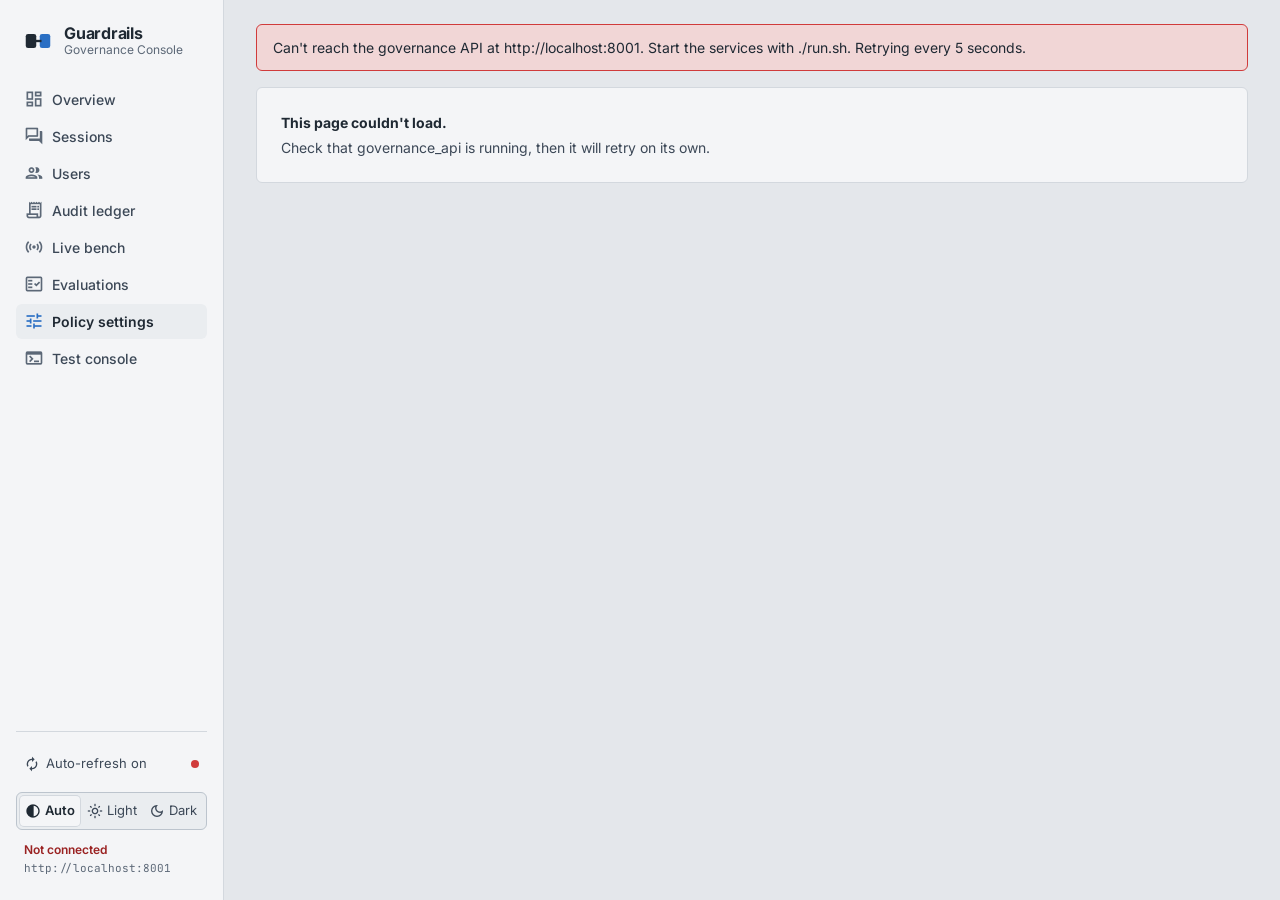
<file: dashboard/admin.html>
<!doctype html>
<html lang="en">
<head>
  <meta charset="utf-8" />
  <title>Governance Console</title>
  <meta http-equiv="refresh" content="0; url=index.html#/admin" />
  <script>location.replace("index.html#/admin");</script>
</head>
<body>
  <p>Admin moved to <a href="index.html#/admin">index.html#/admin</a>.</p>
</body>
</html>
</file>
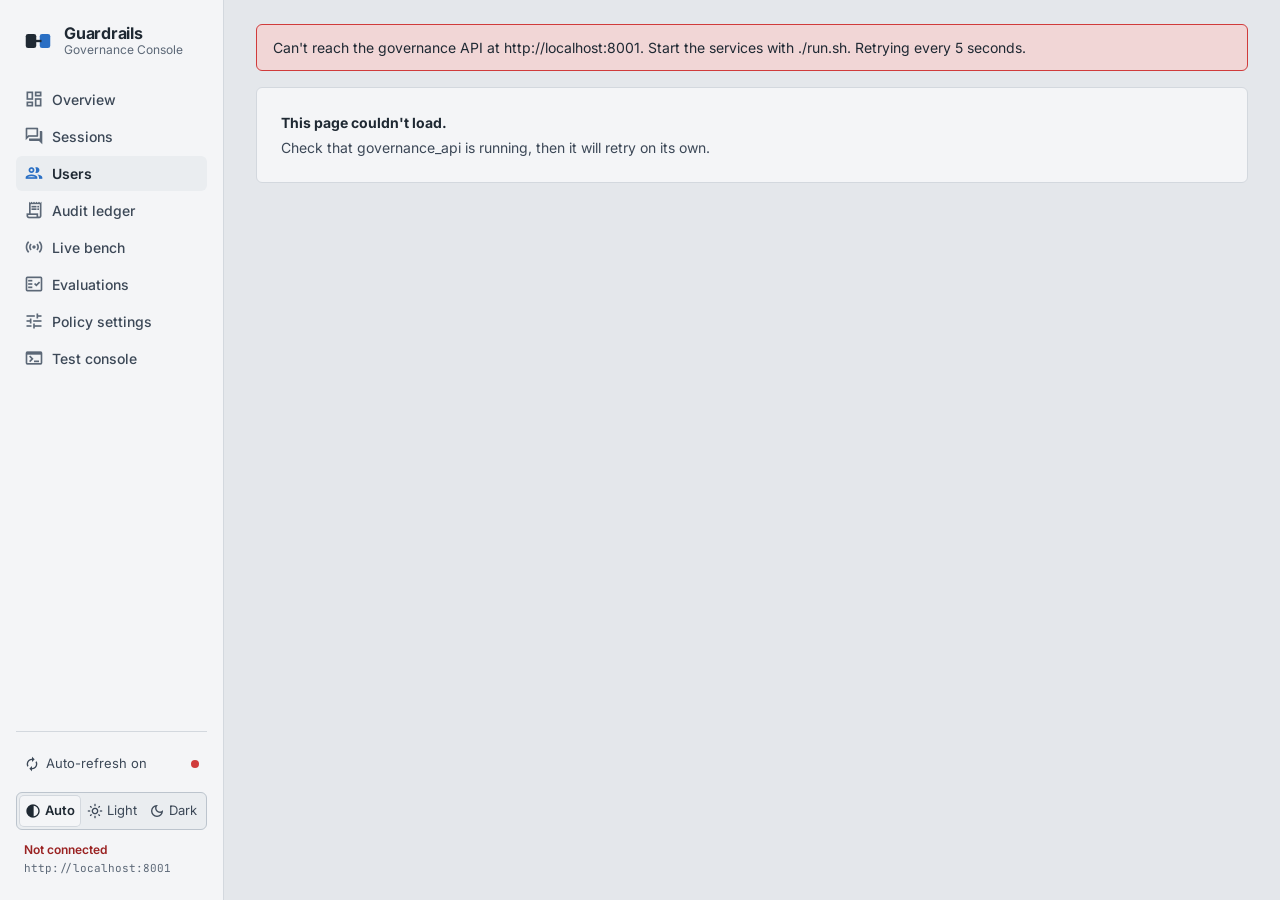
<file: dashboard/user.html>
<!doctype html>
<html lang="en">
<head>
  <meta charset="utf-8" />
  <title>Governance Console</title>
  <meta http-equiv="refresh" content="0; url=index.html#/users" />
  <script>location.replace("index.html#/users");</script>
</head>
<body>
  <p>The per-user view moved to <a href="index.html#/users">index.html#/users</a>.</p>
</body>
</html>
</file>
